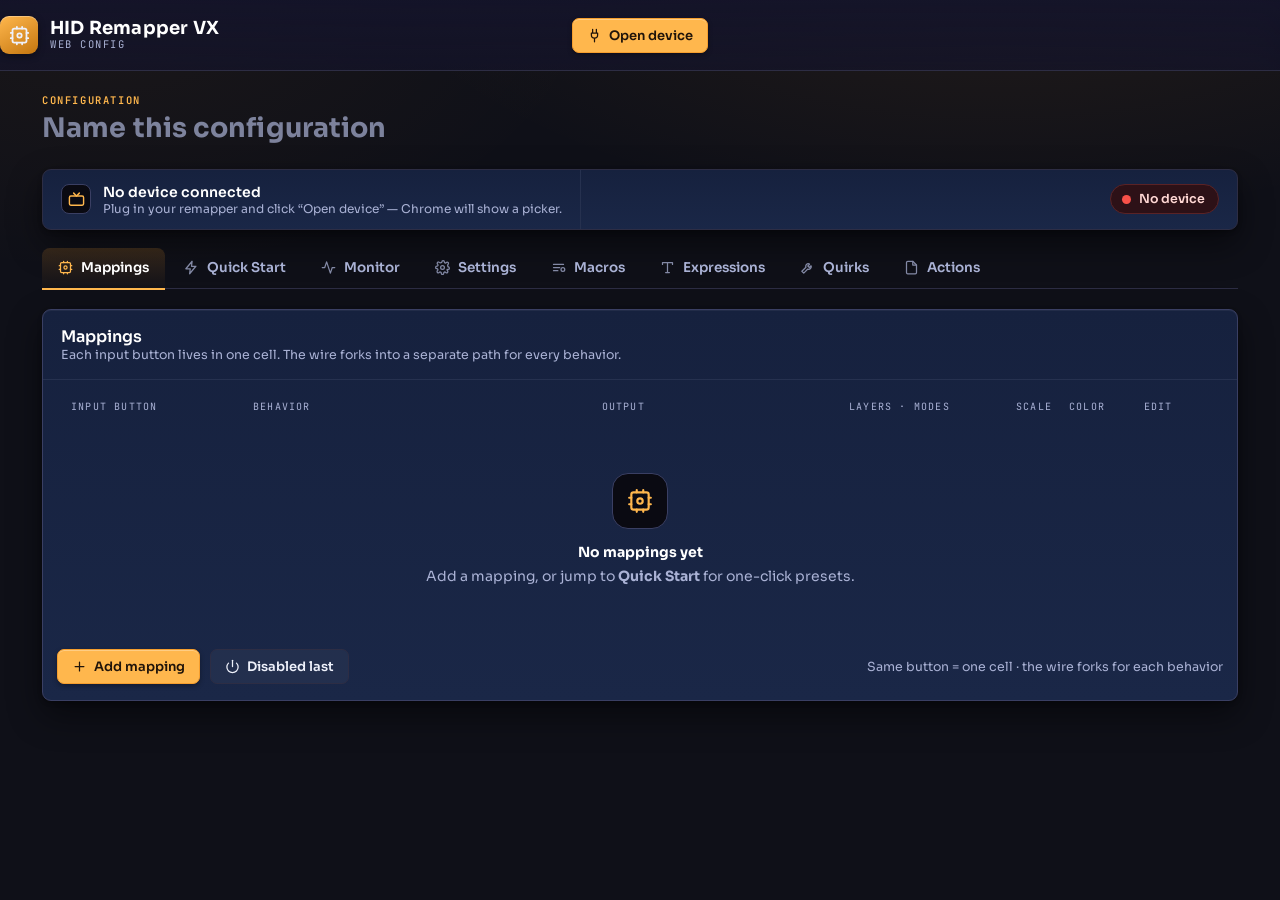
<file: config-tool-web-v2/index.html>
<!DOCTYPE html>
<html lang="en">
<head>
  <meta charset="UTF-8">
  <meta name="viewport" content="width=device-width, initial-scale=1.0">
  <title>HID Remapper VX — Web Config</title>
  <!-- Every local css/js asset is stamped ?v=<date>. GitHub Pages serves them with a ~10 minute
       cache, so without this a deploy does not reach the browser until the cache expires — you
       keep looking at the previous build and think nothing shipped. BUMP THIS ON EVERY DEPLOY. -->
  <link rel="preconnect" href="https://fonts.googleapis.com">
  <link rel="preconnect" href="https://fonts.gstatic.com" crossorigin>
  <link href="https://fonts.googleapis.com/css2?family=Sora:wght@400;500;600;700&family=JetBrains+Mono:wght@400;500;600&display=swap" rel="stylesheet">
  <!-- Bootstrap was inherited from the design mock and is NOT used: no Bootstrap JS API call and
       no Bootstrap class anywhere in the app. Worse, it was actively harmful — its own
       `.toast:not(.show){display:none}` (specificity 0-2-0) beat our `.toast{display:flex}` (0-1-0),
       so EVERY toast in the tool was invisible. Toasts are the only feedback channel, so failed
       saves and errors passed silently. Removed. -->
  <link rel="stylesheet" href="css/app.css?v=2026-11-24a">
  <link rel="stylesheet" href="css/mappings.css?v=2026-11-24a">
  <link rel="stylesheet" href="css/expressions.css?v=2026-11-24a">
  <link rel="stylesheet" href="css/settings.css?v=2026-11-24a">
</head>
<body>
  <div id="app"></div>

  <script src="js/debug.js?v=2026-11-24a"></script>
  <script src="js/ir-codes.js?v=2026-11-24a"></script>
  <script src="js/usages.js?v=2026-11-24a"></script>
  <script src="js/usages-v1.js?v=2026-11-24a"></script>
  <script src="js/state.js?v=2026-11-24a"></script>
  <script src="js/crc.js?v=2026-11-24a"></script>
  <script src="js/device.js?v=2026-11-24a"></script>
  <script src="js/translate.js?v=2026-11-24a"></script>
  <script src="js/icons.js?v=2026-11-24a"></script>
  <script src="js/core.js?v=2026-11-24a"></script>
  <script src="js/anim.js?v=2026-11-24a"></script>
  <script src="js/picker.js?v=2026-11-24a"></script>
  <script src="js/mappings.js?v=2026-11-24a"></script>
  <script src="js/examples.js?v=2026-11-24a"></script>
  <script src="js/quickstart.js?v=2026-11-24a"></script>
  <script src="js/tabs.js?v=2026-11-24a"></script>
  <script src="js/expr-engine.js?v=2026-11-24a"></script>
  <script src="js/expressions.js?v=2026-11-24a"></script>
  <script src="js/settings-json.js?v=2026-11-24a"></script>
  <script src="js/app.js?v=2026-11-24a"></script>
</body>
</html>
</file>
<file: config-tool-web-v2/css/app.css>
/* ============================================================
   HID Remapper VX — Visual System
   Deep navy + purple. Premium hardware-tool feel.
   Display: Space Grotesk · UI: IBM Plex Sans · Code: JetBrains Mono
   RULE: text is always white / near-white. Never grey body text.
   RULE: every button has a visible border + background.
   ============================================================ */

:root {
  /* surfaces */
  --bg: #0f1018;
  --bg-deep: #0a0a12;
  --panel: #16213e;
  --panel-2: #1a2747;
  --hover: #1e2a4a;
  --raised: #20305a;
  --border: #2d2d44;
  --border-soft: #26314f;
  --border-bright: #3a3f63;

  /* text — all readable */
  --text: #eef1fb;
  --text-strong: #ffffff;
  --label: #aab2d5; /* labels only — still bright */

  /* accent */
  --purple: #f59e2e;
  --purple-2: #c4760f;
  --purple-hi: #ffb74d;
  --purple-glow: rgba(245, 158, 46, 0.42);

  /* status */
  --ok: #4ade80;
  --ok-dim: rgba(74, 222, 128, 0.16);
  --warn: #ffb74d;
  --err: #f85149;
  --err-bg: #2d1117;

  --radius: 9px;
  --radius-sm: 7px;
  --radius-xs: 5px;
  --shadow: 0 2px 4px rgba(0, 0, 0, 0.28), 0 14px 34px rgba(0, 0, 0, 0.48);
  --shadow-card: 0 1px 2px rgba(0, 0, 0, 0.3), 0 6px 18px rgba(0, 0, 0, 0.4);
  --shadow-card-hover: 0 6px 12px rgba(0, 0, 0, 0.32), 0 18px 40px rgba(0, 0, 0, 0.5);
  --shadow-lg: 0 24px 60px rgba(0, 0, 0, 0.6);

  --font-ui: "Sora", system-ui, sans-serif;
  --font-display: "Sora", system-ui, sans-serif;
  --font-mono: "JetBrains Mono", ui-monospace, monospace;
}

* { box-sizing: border-box; }

html, body {
  margin: 0;
  background: var(--bg-deep);
  color: var(--text);
  font-family: var(--font-ui);
  font-size: 14px;
  -webkit-font-smoothing: antialiased;
}

body {
  min-height: 100vh;
  background:
    radial-gradient(1100px 520px at 78% -10%, rgba(245, 158, 46, 0.10), transparent 60%),
    radial-gradient(900px 500px at 8% 0%, rgba(245, 158, 46, 0.05), transparent 55%),
    var(--bg);
  background-attachment: fixed;
}

::selection { background: var(--purple-glow); color: #fff; }

/* scrollbars */
*::-webkit-scrollbar { width: 11px; height: 11px; }
*::-webkit-scrollbar-track { background: transparent; }
*::-webkit-scrollbar-thumb { background: #2a3358; border-radius: 20px; border: 3px solid transparent; background-clip: content-box; }
*::-webkit-scrollbar-thumb:hover { background: #3a4673; background-clip: content-box; }

.app-shell { max-width: 1240px; margin: 0 auto; padding: 0 22px 80px; }

/* ============================================================
   TOP BAR
   ============================================================ */
.topbar {
  position: sticky;
  top: 0;
  z-index: 30;
  /* 3 columns so the device buttons sit CENTRED on the page, not merely pushed into the
     leftover space to the right of the brand (a flex spacer would shift them off-centre by
     half the brand's width). The empty third column balances the brand. */
  display: grid;
  grid-template-columns: 1fr auto 1fr;
  align-items: center;
  gap: 18px;
  padding: 16px 22px;
  margin: 0 -22px 0;
  background: linear-gradient(180deg, rgba(20, 20, 42, 0.92), rgba(20, 20, 42, 0.72));
  backdrop-filter: blur(14px);
  border-bottom: 1px solid var(--border);
}
.brand { display: flex; align-items: center; gap: 12px; }
.brand-glyph {
  width: 38px; height: 38px; border-radius: 9px;
  display: grid; place-items: center;
  background: linear-gradient(150deg, var(--purple-hi), var(--purple-2));
  box-shadow: 0 2px 7px rgba(0, 0, 0, 0.4), inset 0 1px 0 rgba(255, 255, 255, 0.3);
  position: relative;
}
.brand-glyph svg { width: 21px; height: 21px; }
.brand-name {
  font-family: var(--font-display);
  font-weight: 700;
  font-size: 18px;
  letter-spacing: 0.2px;
  color: var(--text-strong);
  line-height: 1;
  white-space: nowrap;
}
.brand-tag {
  font-family: var(--font-mono);
  font-size: 10.5px;
  color: var(--label);
  letter-spacing: 1.5px;
  text-transform: uppercase;
}

.topbar-spacer { flex: 1; }

/* connection control cluster */
.conn-actions { display: flex; align-items: center; gap: 9px; justify-self: center; }

/* back to top — only once you have scrolled */
.back-to-top {
  position: fixed; right: 22px; bottom: 22px; z-index: 60;
  width: 42px; height: 42px; border-radius: 50%;
  display: grid; place-items: center;
  background: linear-gradient(160deg, var(--purple-hi), var(--purple-2));
  border: 1px solid #8a6cff; color: #fff; cursor: pointer;
  box-shadow: 0 6px 20px var(--purple-glow);
  opacity: 0; pointer-events: none; transform: translateY(8px);
  transition: opacity .18s, transform .18s;
}
.back-to-top.show { opacity: 1; pointer-events: auto; transform: none; }
.back-to-top:hover { filter: brightness(1.12); }
.back-to-top svg { width: 18px; height: 18px; }

/* click-to-sort column headers */
.wire-head .sortable { cursor: pointer; user-select: none; }
.wire-head .sortable:hover { color: #fff; text-decoration: underline; }

/* ============================================================
   BUTTONS — always border + background
   ============================================================ */
.btn-hx {
  font-family: var(--font-ui);
  font-weight: 600;
  font-size: 13px;
  color: var(--text);
  background: var(--panel-2);
  border: 1px solid var(--border-bright);
  border-radius: var(--radius-sm);
  padding: 8px 14px;
  display: inline-flex;
  align-items: center;
  gap: 7px;
  cursor: pointer;
  transition: background 0.15s, border-color 0.15s, transform 0.08s, box-shadow 0.15s;
  white-space: nowrap;
}
.btn-hx:hover { background: var(--hover); border-color: #46507e; }
.btn-hx:active { transform: translateY(1px); }
.btn-hx svg { width: 15px; height: 15px; flex: none; }

.btn-primary {
  background: var(--purple-hi);
  border-color: var(--purple);
  color: #20140a;
  box-shadow: inset 0 1px 0 rgba(255, 255, 255, 0.3), 0 2px 5px rgba(0, 0, 0, 0.32);
}
.btn-primary:hover { background: #ffc266; border-color: var(--purple); }
.btn-primary svg { color: #20140a; }

.btn-ghost { background: rgba(255, 255, 255, 0.04); border-color: var(--border); }
.btn-ghost:hover { background: rgba(255, 255, 255, 0.08); }

.btn-danger { color: #ffd7d4; background: var(--err-bg); border-color: #5a2326; }
.btn-danger:hover { background: #3a1519; border-color: #7a2e32; }

.btn-sm { padding: 6px 10px; font-size: 12px; }

/* ============================================================
   DEVICE INFO BAR
   ============================================================ */
.device-bar {
  display: flex;
  align-items: center;
  gap: 0;
  margin: 18px 0;
  background: linear-gradient(180deg, var(--panel), var(--panel-2));
  border: 1px solid var(--border);
  border-radius: var(--radius);
  box-shadow: var(--shadow);
  overflow: hidden;
}
.device-bar .seg {
  padding: 13px 18px;
  border-right: 1px solid var(--border-soft);
  display: flex;
  flex-direction: column;
  gap: 3px;
}
.device-bar .seg:last-child { border-right: none; }
.seg-label { font-size: 10px; letter-spacing: 1.3px; text-transform: uppercase; color: var(--label); font-family: var(--font-mono); }
.seg-value { font-size: 14px; color: var(--text-strong); font-weight: 600; }
.seg-value.mono { font-family: var(--font-mono); font-weight: 500; }

.conn-pill {
  display: inline-flex; align-items: center; gap: 8px;
  padding: 6px 13px 6px 11px;
  border-radius: 999px;
  font-weight: 600; font-size: 12.5px;
  border: 1px solid;
}
.conn-dot { width: 9px; height: 9px; border-radius: 50%; flex: none; }
.conn-pill.on { color: #c9ffe0; background: var(--ok-dim); border-color: rgba(74, 222, 128, 0.4); }
.conn-pill.on .conn-dot { background: var(--ok); box-shadow: 0 0 0 0 rgba(74, 222, 128, 0.6); animation: pulse 2.2s infinite; }
.conn-pill.off { color: #ffd7d4; background: var(--err-bg); border-color: #5a2326; }
.conn-pill.off .conn-dot { background: var(--err); }
.conn-pill.connecting { color: #ffe6bf; background: rgba(255, 183, 77, 0.14); border-color: rgba(255, 183, 77, 0.4); }
.conn-pill.connecting .conn-dot { background: var(--warn); animation: pulse 1s infinite; }
@keyframes pulse { 0% { box-shadow: 0 0 0 0 rgba(74, 222, 128, 0.55); } 70% { box-shadow: 0 0 0 7px rgba(74, 222, 128, 0); } 100% { box-shadow: 0 0 0 0 rgba(74, 222, 128, 0); } }

.device-glyph { width: 30px; height: 30px; border-radius: 8px; background: var(--bg-deep); border: 1px solid var(--border-bright); display: grid; place-items: center; }
.device-glyph svg { width: 17px; height: 17px; color: var(--purple-hi); }

/* ============================================================
   CONFIG HEADER — editable configuration title
   ============================================================ */
.config-header { display: flex; align-items: flex-end; gap: 16px; margin: 22px 0 4px; }
.ch-main { display: flex; flex-direction: column; gap: 5px; min-width: 0; flex: 1; }
.ch-kicker {
  font-family: var(--font-mono); font-size: 10.5px; letter-spacing: 1.6px;
  text-transform: uppercase; color: var(--purple-hi); font-weight: 600;
}
.config-title-input {
  font-family: var(--font-display); font-weight: 700; font-size: 27px; letter-spacing: 0.1px;
  color: var(--text-strong); line-height: 1.1;
  background: transparent; border: none;
  border-bottom: 2px solid transparent;
  padding: 2px 8px 5px 0; margin: 0; width: 100%;
  transition: border-color 0.15s, background 0.15s;
}
.config-title-input::placeholder { color: var(--label); opacity: 0.7; }
.config-title-input:hover { border-bottom-color: var(--border-bright); }
.config-title-input:focus { outline: none; border-bottom-color: var(--purple-hi); }

/* editable device name in the device bar */
.device-name-input {
  font-family: var(--font-ui); font-weight: 600; font-size: 14px; color: var(--text-strong);
  background: transparent; border: 1px solid transparent; border-radius: 6px;
  padding: 3px 7px; margin: -3px -7px; width: 188px; max-width: 188px;
  transition: background 0.15s, border-color 0.15s, box-shadow 0.15s;
}
.device-name-input::placeholder { color: var(--label); opacity: 0.7; }
.device-name-input:hover { background: var(--bg-deep); border-color: var(--border-bright); }
.device-name-input:focus { outline: none; background: var(--bg-deep); border-color: var(--purple-hi); box-shadow: 0 0 0 3px var(--purple-glow); }

/* ============================================================
   TABS
   ============================================================ */
.tabs {
  display: flex;
  gap: 3px;
  flex-wrap: wrap;
  align-items: flex-end;
  margin: 0 0 20px;
  border-bottom: 1.5px solid var(--border);
}
.tab {
  font-family: var(--font-ui);
  font-weight: 600;
  font-size: 13.5px;
  color: var(--label);
  background: transparent;
  border: none;
  border-bottom: 2.5px solid transparent;
  border-radius: 8px 8px 0 0;
  padding: 11px 16px 12px;
  margin-bottom: -1.5px;
  cursor: pointer;
  display: inline-flex; align-items: center; gap: 8px;
  transition: background 0.15s, color 0.15s, border-color 0.15s;
}
.tab:hover { background: var(--hover); color: var(--text-strong); }
.tab.active {
  color: #fff;
  background: linear-gradient(180deg, rgba(245, 158, 46, 0.16), rgba(245, 158, 46, 0.02));
  border-bottom-color: var(--purple-hi);
}
.tab svg { width: 15px; height: 15px; opacity: 0.75; }
.tab.active svg { opacity: 1; color: var(--purple-hi); }
.tab .tab-count {
  font-family: var(--font-mono);
  font-size: 11px;
  background: rgba(255, 255, 255, 0.12);
  border-radius: 6px;
  padding: 1px 6px;
  color: var(--text);
}
.tab.active .tab-count { background: var(--purple-hi); color: #20140a; }

.tab-advanced { position: relative; }
.adv-menu {
  position: absolute; top: calc(100% + 6px); left: 0;
  background: var(--panel); border: 1px solid var(--border-bright);
  border-radius: var(--radius-sm); box-shadow: var(--shadow-lg);
  padding: 6px; min-width: 180px; z-index: 40; display: none;
}
.adv-menu.open { display: block; }
.adv-item { display: flex; align-items: center; gap: 9px; padding: 9px 11px; border-radius: var(--radius-xs); cursor: pointer; font-weight: 600; color: var(--text); }
.adv-item:hover { background: var(--hover); }
.adv-item svg { width: 15px; height: 15px; color: var(--purple-hi); }
.adv-item.locked-note { font-size: 11px; color: var(--label); font-weight: 500; cursor: default; pointer-events: none; padding-top: 4px; }

/* ============================================================
   PANEL / SECTION
   ============================================================ */
.panel {
  background: linear-gradient(180deg, var(--panel), var(--panel-2));
  border: 1px solid var(--border-bright);
  border-radius: var(--radius);
  box-shadow: var(--shadow), inset 0 1px 0 rgba(255, 255, 255, 0.05);
}
.panel-head {
  display: flex; align-items: center; gap: 14px;
  padding: 16px 18px;
  border-bottom: 1px solid var(--border-soft);
}
.panel-title { font-family: var(--font-display); font-weight: 600; font-size: 16px; color: var(--text-strong); }
.panel-sub { font-size: 12.5px; color: var(--label); }
.panel-body { padding: 14px 14px 16px; }

.toolbar-row { display: flex; align-items: center; gap: 10px; flex-wrap: wrap; margin-top: 14px; }

/* segmented control */
.seg-ctrl { display: inline-flex; background: var(--bg-deep); border: 1px solid var(--border-bright); border-radius: 999px; padding: 3px; gap: 3px; }
.seg-ctrl button { font-family: var(--font-ui); font-weight: 600; font-size: 12px; color: var(--text); background: transparent; border: none; border-radius: 999px; padding: 6px 13px; cursor: pointer; }
.seg-ctrl button.on { background: linear-gradient(160deg, var(--purple-hi), var(--purple-2)); color: #fff; box-shadow: 0 3px 10px var(--purple-glow); }

.hint { font-size: 12.5px; color: var(--label); }
.section-tag { font-family: var(--font-mono); font-size: 11px; letter-spacing: 1.5px; text-transform: uppercase; color: var(--purple-hi); font-weight: 600; }

/* ============================================================
   MONITOR TABLE — zebra striping
   ============================================================ */
#monBody tr:nth-child(odd) { background: rgba(124, 92, 255, 0.08); }
#monBody tr:nth-child(even) { background: rgba(74, 222, 128, 0.06); }
#monBody tr:hover { background: var(--hover); }

/* ============================================================
   RESPONSIVE — shell, topbar, tabs, config header on phones
   ============================================================ */
@media (max-width: 920px) {
  .app-shell { padding: 0 12px 64px; }
  .topbar {
    /* on narrow screens stack: brand on top, the buttons full-width beneath it */
    padding: 12px 14px; margin: 0 -12px; gap: 11px;
    grid-template-columns: 1fr;
  }
  .topbar-spacer { display: none; }
  .conn-actions { width: 100%; flex-wrap: wrap; justify-self: stretch; }
  .conn-actions .btn-hx { flex: 1 1 auto; justify-content: center; }
  .config-header { margin: 18px 0 4px; }
  .config-title-input { font-size: 22px; }
  .tabs {
    flex-wrap: nowrap; overflow-x: auto; -webkit-overflow-scrolling: touch;
    scrollbar-width: none;
  }
  .tabs::-webkit-scrollbar { height: 0; }
  .tab { flex: 0 0 auto; white-space: nowrap; padding: 11px 13px 12px; }
  .settings-grid { grid-template-columns: 1fr; }
  .modal-scrim { padding: 20px 10px; }
  .picker { max-height: calc(100vh - 40px); }
}
@media (max-width: 560px) {
  .brand-tag { display: none; }
  .preset-grid, .example-grid { grid-template-columns: 1fr; }
  .conn-actions .btn-hx span { font-size: 12px; }
}
</file>
<file: config-tool-web-v2/css/mappings.css>
/* ============================================================
   HID Remapper VX — Mapping rows, Picker, Quick Actions
   ============================================================ */

/* column header */
.map-head {
  display: grid;
  grid-template-columns: 92px minmax(0, 1.5fr) 24px minmax(0, 1fr) 160px 54px 32px;
  gap: 12px;
  align-items: center;
  padding: 6px 14px 10px;
  font-family: var(--font-mono);
  font-size: 10px;
  letter-spacing: 1.2px;
  text-transform: uppercase;
  color: var(--label);
}
.map-head .mh-arrow { text-align: center; }

/* a mapping row */
.map-row {
  display: grid;
  grid-template-columns: 92px minmax(0, 1.5fr) 24px minmax(0, 1fr) 160px 54px 32px;
  gap: 12px;
  align-items: center;
  padding: 10px 14px;
  border-radius: var(--radius-sm);
  border: 1px solid transparent;
  border-left: 3px solid transparent;
  position: relative;
  transition: background 0.12s, border-color 0.12s, box-shadow 0.12s;
}
.map-row + .map-row { margin-top: 4px; }
/* default striping: alternating purple / green (subtle, text stays readable) */
.map-row.zebra-a { background: rgba(124, 92, 255, 0.10); border-left-color: rgba(124, 92, 255, 0.6); }
.map-row.zebra-b { background: rgba(74, 222, 128, 0.085); border-left-color: rgba(74, 222, 128, 0.5); }
.map-row:hover { background: var(--hover); border-color: var(--border-soft); }
.map-row.dragging { opacity: 0.5; }
.map-row.drag-over { box-shadow: 0 -2px 0 0 var(--purple-hi); }

/* row controls (reorder/clone/delete) */
.row-ctrls { display: flex; align-items: center; gap: 3px; }
.row-ctrls:not(.compact) { flex-wrap: wrap; max-width: 72px; }
.row-ctrls.compact { flex-wrap: nowrap; }
.icon-btn {
  width: 22px; height: 22px;
  display: grid; place-items: center;
  background: var(--panel-2);
  border: 1px solid var(--border-bright);
  border-radius: 6px;
  color: var(--text);
  cursor: pointer;
  padding: 0;
  transition: background 0.12s, border-color 0.12s, color 0.12s;
}
.icon-btn svg { width: 13px; height: 13px; }
.icon-btn:hover { background: var(--hover); border-color: #46507e; }
.icon-btn.drag { cursor: grab; }
.icon-btn.del:hover { background: var(--err-bg); border-color: #7a2e32; color: #ffd7d4; }
.icon-btn:disabled { opacity: 0.35; cursor: not-allowed; }

/* enable/disable power toggle */
.icon-btn.power { color: var(--ok); border-color: rgba(74, 222, 128, 0.4); }
.icon-btn.power:hover { background: var(--ok-dim); border-color: rgba(74, 222, 128, 0.6); }
.icon-btn.power.off { color: #ff9d96; background: var(--err-bg); border-color: #5a2326; }
.icon-btn.power.off:hover { background: #3a1519; border-color: #7a2e32; }

/* disabled mapping — stays visible, dimmed, with a DISABLED stamp */
.map-row.disabled, .wg-branch.disabled { background: rgba(255, 255, 255, 0.018) !important; border-left-color: var(--border) !important; }
/* dim via opacity ONLY — text stays pure white, never grey */
.map-row.disabled > *:not(.row-ctrls):not(.disabled-badge),
.wg-branch.disabled > *:not(.row-ctrls):not(.disabled-badge) {
  opacity: 0.45;
}
.disabled-badge {
  position: absolute; left: 50%; top: 50%; transform: translate(-50%, -50%) rotate(-4deg);
  z-index: 4; pointer-events: none;
  font-family: var(--font-mono); font-size: 10.5px; font-weight: 700;
  letter-spacing: 2.5px; text-transform: uppercase; color: #ff9d96;
  background: rgba(45, 17, 23, 0.88); border: 1.5px solid rgba(248, 81, 73, 0.5);
  border-radius: 7px; padding: 4px 13px; box-shadow: 0 6px 16px rgba(0, 0, 0, 0.45);
}

/* usage selector button */
.usage-btn {
  width: 100%;
  text-align: left;
  font-family: var(--font-ui);
  font-weight: 600;
  font-size: 13px;
  color: var(--text-strong);
  background: var(--bg-deep);
  border: 1px solid var(--border-bright);
  border-left: 3px solid var(--cat, #6a3cff);
  border-radius: var(--radius-xs);
  padding: 8px 10px;
  cursor: pointer;
  display: flex; align-items: center; gap: 8px;
  min-width: 0;
  transition: background 0.12s, border-color 0.12s;
}
.usage-btn:hover { background: var(--hover); border-color: #46507e; }
.usage-btn .u-name { overflow: hidden; text-overflow: ellipsis; white-space: nowrap; }
.usage-btn .u-cat-dot { width: 7px; height: 7px; border-radius: 50%; background: var(--cat, #6a3cff); flex: none; }
.usage-btn.empty { color: var(--label); font-style: italic; }
.usage-btn .chev { margin-left: auto; opacity: 0.7; flex: none; }

/* ---- input cell ---- */
.input-cell { display: flex; align-items: center; gap: 6px; flex-wrap: wrap; min-width: 0; }


/* the "+" add button (also used by the macro editor to add a key to a step) */
/* also used by the macro editor to add a key to a step */
.combo-add {
  width: 26px; height: 26px; flex: none;
  display: grid; place-items: center;
  background: linear-gradient(160deg, var(--purple-hi), var(--purple-2));
  border: 1px solid #8a6cff;
  border-radius: 8px;
  color: #fff; cursor: pointer; padding: 0;
  box-shadow: 0 3px 10px var(--purple-glow), inset 0 1px 0 rgba(255, 255, 255, 0.3);
  transition: transform 0.12s, box-shadow 0.12s;
}
.combo-add svg { width: 14px; height: 14px; }
.combo-add:hover { transform: scale(1.08); box-shadow: 0 5px 16px var(--purple-glow), inset 0 1px 0 rgba(255, 255, 255, 0.4); }

/* the Consume chip lives outside a .chk-row.seg, so it must opt out of .chk's
   fixed 23px square or the label overflows its box */
/* ============================================================
   MACROS — 32 slots, each an editable sequence of steps
   ============================================================ */
.macro-slot {
  border: 1px solid var(--border-bright); border-radius: var(--radius-sm);
  margin-bottom: 8px; overflow: hidden; background: var(--bg-deep);
}
.macro-slot.open { border-color: var(--purple-hi); box-shadow: 0 0 0 3px var(--purple-glow); }
.macro-head {
  width: 100%; display: flex; align-items: center; gap: 12px;
  padding: 12px 14px; background: transparent; border: none; cursor: pointer; text-align: left;
}
.macro-head:hover { background: var(--hover); }
.macro-n { font-family: var(--font-mono); font-weight: 700; color: var(--purple-hi); min-width: 74px; }
.macro-preview { color: #fff; font-weight: 500; flex: 1 1 auto; min-width: 0;
  overflow: hidden; text-overflow: ellipsis; white-space: nowrap; }
.macro-preview.empty { color: var(--label); font-style: italic; }
.macro-usage { font-family: var(--font-mono); font-size: 10.5px; color: #fff; opacity: 0.55; flex: none; }
.macro-chev { display: grid; place-items: center; transition: transform 0.15s; color: #fff; flex: none; }
.macro-chev svg { width: 15px; height: 15px; }

.macro-body { border-top: 1px solid var(--border-soft); padding: 8px 0 12px; }
.macro-empty { padding: 14px; color: var(--label); }
.macro-step { display: flex; align-items: center; gap: 10px; padding: 7px 14px; }
.macro-step + .macro-step { border-top: 1px dashed var(--border-soft); }
.macro-step-n {
  font-family: var(--font-mono); font-size: 11px; font-weight: 700;
  color: #fff; background: var(--bg-deep); border: 1px solid var(--border-bright);
  border-radius: 6px; width: 24px; height: 24px; display: grid; place-items: center; flex: none;
}
.macro-keys { display: flex; align-items: center; gap: 6px; flex-wrap: wrap; flex: 1 1 auto; min-width: 0; }
.macro-key { position: relative; display: flex; align-items: center; min-width: 0; }
.macro-key .usage-btn { padding-right: 26px; max-width: 240px; }
.macro-plus {
  font-family: var(--font-mono); font-size: 10px; font-weight: 700;
  color: var(--purple-hi); flex: none;
}
.macro-step-ctrls { display: flex; gap: 4px; flex: none; }
.macro-actions {
  display: flex; gap: 8px; padding: 10px 14px 2px; flex-wrap: wrap;
  border-top: 1px dashed var(--border-soft); margin-top: 6px;
}

/* ---- EXAMPLES (the 72 ready-made configs from the original tool) ---- */
.example-list { display: flex; flex-direction: column; gap: 7px; }
.example-row {
  display: flex; align-items: center; gap: 10px;
  border: 1px solid var(--border-bright); border-radius: var(--radius-sm);
  background: var(--bg-deep); padding: 10px 12px;
}
.example-row:hover { background: var(--hover); border-color: var(--purple-hi); }
.ex-main { flex: 1 1 auto; min-width: 0; }
.ex-title { color: #fff; font-weight: 500; }
.ex-meta { font-family: var(--font-mono); font-size: 10px; color: #fff; opacity: 0.55; margin-top: 2px; }

/* ---- QUIRKS ---- */
.quirk-row {
  border: 1px solid var(--border-bright); border-radius: var(--radius-sm);
  background: var(--bg-deep); padding: 12px 14px; margin-bottom: 8px;
}
.quirk-grid { display: flex; align-items: flex-end; gap: 10px; flex-wrap: wrap; }
.quirk-field { display: flex; flex-direction: column; gap: 4px; }
.quirk-label {
  font-family: var(--font-mono); font-size: 9px; font-weight: 700;
  letter-spacing: 0.4px; text-transform: uppercase; color: #fff; opacity: 0.7;
}
.quirk-field .input-hx { width: 108px; font-family: var(--font-mono); font-size: 12px; }
.quirk-flags { display: flex; gap: 6px; align-items: center; }
.quirk-flags .chk.word { width: auto; height: auto; padding: 5px 9px; font-size: 10px; text-transform: uppercase; }
.quirk-grid .icon-btn.del { margin-left: auto; }

/* an invalid hex entry in the picker's custom field */
.input-hx.bad { border-color: #d9534f; box-shadow: 0 0 0 2px rgba(217, 83, 79, 0.25); }

/* a row that is not finished yet — it is NOT written to the device */
.wg-branch.unfinished { border-left: 3px solid #f59e2e; }
.unfinished-badge {
  grid-column: 1 / -1;
  justify-self: start;
  margin-top: 4px;
  font-family: var(--font-mono); font-size: 9.5px; font-weight: 700;
  letter-spacing: 0.4px; text-transform: uppercase;
  color: #fff;
  background: rgba(245, 158, 46, 0.18);
  border: 1px solid rgba(245, 158, 46, 0.55);
  border-radius: 6px; padding: 4px 8px;
}

/* which firmware release the download links point at */
.fw-release {
  display: inline-block;
  font-family: var(--font-mono); font-size: 12px; font-weight: 700;
  color: #fff; background: linear-gradient(160deg, var(--purple-hi), var(--purple-2));
  border-radius: 6px; padding: 3px 8px;
  box-shadow: 0 2px 8px var(--purple-glow);
}
.fw-release-note {
  font-family: var(--font-mono); font-size: 10px; font-weight: 700;
  letter-spacing: 0.5px; text-transform: uppercase;
  color: #fff; background: rgba(34, 197, 94, 0.18);
  border: 1px solid rgba(34, 197, 94, 0.5);
  border-radius: 6px; padding: 3px 7px; margin-left: 6px;
}


/* Consume with a 0 window: the firmware has no deadline to defer the first key to, so it leaks
   Warn, don't silently allow. */


/* ---- row clarity ---- */
/* single key: subtle "Solo" tag — fires on its own */
.solo-tag {
  display: inline-flex; align-items: center; gap: 4px; flex: none;
  font-family: var(--font-mono); font-size: 9px; font-weight: 700;
  letter-spacing: 0.6px; text-transform: uppercase;
  color: var(--label);
  background: rgba(255, 255, 255, 0.045);
  border: 1px solid var(--border);
  border-radius: 6px; padding: 4px 7px;
}
.solo-tag svg { width: 11px; height: 11px; }

/* arrow between source & target */
.map-arrow { display: grid; place-items: center; color: var(--purple-hi); }
.map-arrow svg { width: 18px; height: 18px; }

/* ---- layers + S/T/H flags — 2-LINE layout (LOCKED, do not flatten) ---- */
.flags-cell { display: flex; flex-direction: column; gap: 5px; }
.flag-line { display: flex; gap: 8px; align-items: center; }
.flag-key {
  font-family: var(--font-mono); font-size: 9px; font-weight: 700;
  letter-spacing: 0.4px; text-transform: uppercase;
  color: var(--label); width: 36px; flex: none; text-align: right;
}
.chk-row { display: inline-flex; gap: 4px; flex-wrap: wrap; }
/* 8 layer chips wrap to two rows of 4 inside the narrow flags column */
.flag-line .chk-row:not(.seg) { max-width: 108px; }
.chk-row.seg {
  gap: 0; background: var(--bg-deep); flex-wrap: nowrap;
  border: 1px solid var(--border-bright); border-radius: 7px; overflow: hidden;
}
.chk-row.seg .chk { border: none; border-right: 1px solid var(--border-bright); border-radius: 0; width: 28px; }
.chk-row.seg .chk:last-child { border-right: none; }
.chk {
  display: inline-flex; align-items: center; justify-content: center;
  font-family: var(--font-mono); font-size: 11px; font-weight: 700;
  color: var(--text);
  background: var(--bg-deep);
  border: 1px solid var(--border-bright);
  border-radius: 6px;
  width: 23px; height: 23px;
  cursor: pointer; user-select: none;
  transition: background 0.12s, border-color 0.12s, color 0.12s;
}
.chk:hover { border-color: #46507e; }
/* a layer the firmware forces for this mapping — not clickable, and it says why */
.chk.layer.locked { cursor: not-allowed; opacity: 0.85; border-style: dashed; }
.chk.layer.locked.on { box-shadow: none; }
.chk.on { background: linear-gradient(160deg, var(--purple-hi), var(--purple-2)); border-color: #8a6cff; color: #fff; }
.chk.layer.on { box-shadow: 0 2px 8px var(--purple-glow); }

/* scale input */
.scale-input {
  width: 100%;
  font-family: var(--font-mono); font-size: 11px; font-weight: 500; letter-spacing: -0.3px;
  color: var(--text-strong); text-align: center;
  background: var(--bg-deep);
  border: 1px solid var(--border-bright);
  border-radius: var(--radius-xs);
  padding: 7px 2px;
  -moz-appearance: textfield;
}
.scale-input::-webkit-outer-spin-button,
.scale-input::-webkit-inner-spin-button { -webkit-appearance: none; margin: 0; }
.scale-input:focus { outline: none; border-color: var(--purple-hi); box-shadow: 0 0 0 3px var(--purple-glow); }

/* IR command editor — a full-width bar under the row (the 50px scale cell is too narrow) */
.ir-bar { grid-column: 1 / -1; margin-top: 6px; }
.ir-wrap { display: flex; gap: 8px; align-items: center; }
.ir-wrap::before {
  content: "IR"; flex: none;
  font-family: var(--font-mono); font-size: 9.5px; font-weight: 700; letter-spacing: 0.6px;
  color: #ff7043; border: 1px solid #ff7043; border-radius: var(--radius-xs); padding: 2px 5px;
}
.ir-cmd {
  flex: 1 1 auto; min-width: 0;
  font-family: var(--font-sans); font-size: 12px; color: var(--text-strong);
  background: var(--bg-deep); border: 1px solid var(--border-bright);
  border-radius: var(--radius-xs); padding: 6px 8px;
}
.ir-code {
  flex: 0 0 128px; width: 128px;
  font-family: var(--font-mono); font-size: 11.5px; color: var(--text-strong); text-align: center;
  background: var(--bg-deep); border: 1px solid var(--border-bright);
  border-radius: var(--radius-xs); padding: 6px 4px; text-transform: uppercase;
}
.ir-cmd:focus, .ir-code:focus { outline: none; border-color: var(--purple-hi); box-shadow: 0 0 0 3px var(--purple-glow); }

/* row color tint picker */
.tint-btn {
  width: 22px; height: 22px; border-radius: 50%;
  border: 2px solid var(--border-bright);
  cursor: pointer; padding: 0; display: grid; place-items: center;
  background: var(--bg-deep);
}
.tint-btn .tint-core { width: 12px; height: 12px; border-radius: 50%; }
.tint-pop {
  position: absolute; z-index: 50;
  background: var(--panel); border: 1px solid var(--border-bright);
  border-radius: var(--radius-sm); box-shadow: var(--shadow-lg);
  padding: 9px; display: none;
}
.tint-pop.open { display: block; }
.tint-grid { display: flex; gap: 7px; }
.tint-swatch { width: 24px; height: 24px; border-radius: 50%; border: 2px solid var(--border-bright); cursor: pointer; position: relative; }
.tint-swatch.sel { border-color: #fff; }
.tint-swatch .x-line { position: absolute; inset: 0; display: grid; place-items: center; color: var(--label); font-size: 13px; }

/* empty state */
.empty-state { text-align: center; padding: 50px 20px; color: var(--label); }
.empty-state .es-glyph { width: 56px; height: 56px; border-radius: 16px; margin: 0 auto 14px; display: grid; place-items: center; background: var(--bg-deep); border: 1px solid var(--border-bright); }
.empty-state .es-glyph svg { width: 26px; height: 26px; color: var(--purple-hi); }
.empty-state h4 { color: var(--text-strong); font-family: var(--font-display); margin: 0 0 6px; }

/* ============================================================
   USAGE PICKER MODAL
   ============================================================ */
/* The picker keeps ONE scrim element alive and toggles `.open` on it, so it needs a
   hidden default. It therefore gets its OWN class: `.modal-scrim` is also styled by
   expressions.css (which is loaded later and sets `display: grid` with no hidden state,
   because the expression and JSON modals create their scrim and .remove() it again).
   Sharing the class meant the later rule won and the picker could never be hidden —
   neither the Close button nor selecting a usage would dismiss it. */
.picker-scrim {
  position: fixed; inset: 0; z-index: 320;
  background: rgba(8, 8, 20, 0.72);
  backdrop-filter: blur(5px);
  display: none; align-items: flex-start; justify-content: center;
  padding: 48px 18px;
}
.picker-scrim.open { display: flex; }
.picker {
  width: min(880px, 100%);
  max-height: calc(100vh - 96px);
  display: flex; flex-direction: column;
  background: linear-gradient(180deg, var(--panel), #142038);
  border: 1px solid var(--border-bright);
  border-radius: 16px;
  box-shadow: var(--shadow-lg);
  overflow: hidden;
  animation: pop 0.16s ease-out;
}
@keyframes pop { from { transform: translateY(8px) scale(0.99); opacity: 0; } to { transform: none; opacity: 1; } }

.picker-head { padding: 18px 20px 14px; border-bottom: 1px solid var(--border-soft); }
.picker-titlebar { display: flex; align-items: center; gap: 12px; margin-bottom: 14px; }
.picker-title { font-family: var(--font-display); font-weight: 600; font-size: 18px; color: var(--text-strong); }
.picker-kicker { font-family: var(--font-mono); font-size: 10.5px; letter-spacing: 1.4px; text-transform: uppercase; color: var(--purple-hi); }
.picker-close { margin-left: auto; }

.picker-controls { display: flex; gap: 10px; flex-wrap: wrap; align-items: center; }
.field { display: flex; flex-direction: column; gap: 4px; }
.field label { font-size: 10px; letter-spacing: 1.2px; text-transform: uppercase; color: var(--label); font-family: var(--font-mono); }
.input-hx, .select-hx {
  font-family: var(--font-ui); font-size: 13px; color: var(--text-strong);
  background: var(--bg-deep); border: 1px solid var(--border-bright);
  border-radius: var(--radius-xs); padding: 8px 11px;
}
.input-hx:focus, .select-hx:focus { outline: none; border-color: var(--purple-hi); box-shadow: 0 0 0 3px var(--purple-glow); }
.search-wrap { position: relative; flex: 1; min-width: 220px; }
.search-wrap .input-hx { width: 100%; padding-left: 34px; }
.search-wrap svg { position: absolute; left: 11px; top: 50%; transform: translateY(-50%); width: 15px; height: 15px; color: var(--label); }

.picker-body { display: flex; min-height: 0; flex: 1; }
.picker-nav { width: 168px; flex: none; border-right: 1px solid var(--border-soft); padding: 12px 10px; overflow-y: auto; }
.picker-nav button {
  width: 100%; text-align: left; font-family: var(--font-ui); font-weight: 600; font-size: 12.5px;
  color: var(--text); background: transparent; border: 1px solid transparent; border-radius: var(--radius-xs);
  padding: 7px 10px; cursor: pointer; display: flex; align-items: center; gap: 8px;
}
.picker-nav button:hover { background: var(--hover); }
.picker-nav button.on { background: var(--raised); border-color: var(--border-bright); }
.picker-nav .nav-dot { width: 8px; height: 8px; border-radius: 50%; flex: none; }

.picker-list { flex: 1; overflow-y: auto; padding: 16px 18px; }
.cat-block { margin-bottom: 22px; }
.cat-block:last-child { margin-bottom: 4px; }
.cat-title { display: flex; align-items: center; gap: 9px; margin: 0 0 11px; }
.cat-title .ct-bar { width: 3px; height: 15px; border-radius: 2px; }
.cat-title .ct-text { font-family: var(--font-display); font-weight: 600; font-size: 13.5px; color: var(--text-strong); }
.cat-title .ct-count { font-family: var(--font-mono); font-size: 11px; color: var(--label); }

.usage-grid { display: flex; flex-wrap: wrap; gap: 7px; }
.usage-pill {
  font-family: var(--font-ui); font-weight: 600; font-size: 12.5px;
  color: var(--text); background: var(--panel-2);
  border: 1px solid var(--border-bright); border-radius: 999px;
  padding: 7px 13px; cursor: pointer;
  display: inline-flex; align-items: center; gap: 7px;
  transition: background 0.12s, border-color 0.12s, transform 0.08s;
}
.usage-pill:hover { background: var(--hover); border-color: #46507e; transform: translateY(-1px); }
.usage-pill.active { background: linear-gradient(160deg, var(--purple-hi), var(--purple-2)); border-color: #8a6cff; color: #fff; box-shadow: 0 4px 14px var(--purple-glow); }
.usage-pill .code { font-family: var(--font-mono); font-size: 10px; opacity: 0.7; }
.no-results { color: var(--label); padding: 30px 0; text-align: center; }

/* ---- RGB LED swatch grid (picker) ---- */
.led-grid { display: grid; grid-template-columns: repeat(auto-fill, minmax(88px, 1fr)); gap: 10px; }
.led-swatch {
  display: flex; flex-direction: column; align-items: center; gap: 8px;
  padding: 11px 8px 9px;
  background: var(--panel-2); border: 1px solid var(--border-bright);
  border-radius: var(--radius-sm); cursor: pointer;
  transition: background 0.12s, border-color 0.12s, transform 0.08s, box-shadow 0.12s;
}
.led-swatch:hover { background: var(--hover); border-color: #46507e; transform: translateY(-2px); }
.led-swatch.active { border-color: #fff; box-shadow: 0 0 0 3px var(--purple-glow); background: var(--hover); }
.led-chip {
  width: 42px; height: 42px; border-radius: 10px;
  box-shadow: inset 0 0 0 1px rgba(255, 255, 255, 0.18), 0 0 16px -2px var(--glow, transparent);
}
.led-chip.off {
  background: var(--bg-deep); border: 1.5px dashed var(--label); box-shadow: none;
  position: relative;
}
.led-chip.off::after {
  content: ""; position: absolute; left: 50%; top: 50%; width: 26px; height: 1.5px;
  background: var(--label); transform: translate(-50%, -50%) rotate(-45deg);
}
.led-swatch .led-name { font-size: 11.5px; font-weight: 600; color: var(--text-strong); }

/* ---- LED output shown in a mapping row ---- */
.usage-btn.led-out { align-items: center; }
.led-swatch-mini {
  width: 15px; height: 15px; border-radius: 4px; flex: none;
  box-shadow: inset 0 0 0 1px rgba(255, 255, 255, 0.22), 0 0 8px -1px var(--glow, transparent);
}
.led-swatch-mini.off {
  background: var(--bg-deep); border: 1.5px dashed var(--label); box-shadow: none;
  position: relative;
}
.led-swatch-mini.off::after {
  content: ""; position: absolute; left: 50%; top: 50%; width: 12px; height: 1.5px;
  background: var(--label); transform: translate(-50%, -50%) rotate(-45deg);
}

/* ============================================================
   QUICK ACTIONS
   ============================================================ */
.qa-section { margin-bottom: 24px; }
.qa-section-head { display: flex; align-items: baseline; gap: 12px; margin-bottom: 13px; }
.qa-section-head h3 { font-family: var(--font-display); font-weight: 600; font-size: 17px; color: var(--text-strong); margin: 0; }
.qa-section-head p { font-size: 12.5px; color: var(--label); margin: 0; }

.preset-grid { display: grid; grid-template-columns: repeat(auto-fill, minmax(230px, 1fr)); gap: 12px; }
.preset-card {
  display: flex; align-items: center; gap: 13px;
  background: linear-gradient(180deg, var(--panel), var(--panel-2));
  border: 1px solid var(--border-bright); border-radius: var(--radius);
  padding: 15px; cursor: pointer; text-align: left;
  box-shadow: var(--shadow-card);
  transition: border-color 0.15s, transform 0.1s, box-shadow 0.15s;
}
.preset-card:hover { border-color: var(--purple-hi); transform: translateY(-2px); box-shadow: var(--shadow-card-hover); }
.preset-icon { width: 42px; height: 42px; border-radius: 11px; flex: none; display: grid; place-items: center; background: var(--bg-deep); border: 1px solid var(--border-bright); }
.preset-icon svg { width: 21px; height: 21px; }
.preset-card .pc-title { font-weight: 700; color: var(--text-strong); font-size: 14px; line-height: 1.25; }
.preset-card .pc-sub { font-size: 12px; color: var(--label); margin-top: 3px; line-height: 1.35; }
.preset-card > div:last-child { display: flex; flex-direction: column; min-width: 0; }

.shortcut-grid { display: flex; flex-wrap: wrap; gap: 8px; }
.shortcut-btn {
  font-family: var(--font-ui); font-weight: 600; font-size: 12.5px; color: var(--text);
  background: var(--panel-2); border: 1px solid var(--border-bright); border-radius: var(--radius-sm);
  padding: 9px 14px; cursor: pointer; display: inline-flex; align-items: center; gap: 8px;
  transition: background 0.12s, border-color 0.12s, transform 0.08s;
}
.shortcut-btn:hover { background: var(--hover); border-color: var(--purple-hi); transform: translateY(-1px); }
.shortcut-btn svg { width: 14px; height: 14px; color: var(--purple-hi); }

.cat-pills { display: flex; gap: 8px; flex-wrap: wrap; margin-bottom: 14px; }
.cat-pill { font-family: var(--font-ui); font-weight: 600; font-size: 12.5px; color: var(--text); background: var(--panel); border: 1px solid var(--border); border-radius: 999px; padding: 6px 14px; cursor: pointer; }
.cat-pill.on { color: #fff; border-color: var(--c, var(--purple-hi)); background: color-mix(in srgb, var(--c, var(--purple-hi)) 22%, transparent); }

.example-grid { display: grid; grid-template-columns: repeat(auto-fill, minmax(250px, 1fr)); gap: 13px; }
.example-card {
  background: linear-gradient(180deg, var(--panel), var(--panel-2));
  border: 1px solid var(--border-bright);
  border-left: 4px solid var(--c, var(--purple-hi));
  border-radius: var(--radius); padding: 16px; position: relative;
  box-shadow: var(--shadow-card);
  transition: transform 0.12s, box-shadow 0.15s, border-color 0.15s;
}
.example-card:hover { transform: translateY(-3px); box-shadow: var(--shadow-card-hover); }
.example-card .ec-top { display: flex; align-items: center; gap: 11px; margin-bottom: 10px; }
.example-card .ec-icon { width: 38px; height: 38px; border-radius: 10px; display: grid; place-items: center; background: color-mix(in srgb, var(--c, var(--purple-hi)) 18%, var(--bg-deep)); border: 1px solid color-mix(in srgb, var(--c) 40%, transparent); }
.example-card .ec-icon svg { width: 19px; height: 19px; color: var(--c, var(--purple-hi)); }
.example-card .ec-title { font-weight: 700; color: var(--text-strong); font-size: 14.5px; }
.example-card .ec-desc { font-size: 12.5px; color: var(--label); line-height: 1.5; margin-bottom: 13px; }
.example-card .ec-add {
  font-family: var(--font-ui); font-weight: 700; font-size: 12px; color: #fff;
  background: var(--c, var(--purple-hi)); border: none; border-radius: 999px;
  padding: 6px 14px; cursor: pointer; display: inline-flex; align-items: center; gap: 5px;
}
.example-card .ec-add:hover { filter: brightness(1.12); }
.example-card .ec-count { position: absolute; top: 16px; right: 16px; font-family: var(--font-mono); font-size: 11px; color: var(--label); }

/* generic tab placeholder panels */
.settings-grid { display: grid; grid-template-columns: repeat(auto-fill, minmax(280px, 1fr)); gap: 14px; }
.setting-card { background: linear-gradient(180deg, var(--panel), var(--panel-2)); border: 1px solid var(--border-bright); border-radius: var(--radius-sm); padding: 15px; box-shadow: var(--shadow-card); transition: transform 0.12s, box-shadow 0.15s, border-color 0.15s; }
.setting-card:hover { transform: translateY(-2px); box-shadow: var(--shadow-card-hover); }
.setting-card .sc-label { font-weight: 700; color: var(--text-strong); font-size: 13.5px; margin-bottom: 3px; }
.setting-card .sc-help { font-size: 12px; color: var(--label); margin-bottom: 11px; line-height: 1.45; }
.setting-card.highlight { border-color: var(--purple-hi); box-shadow: 0 0 0 3px var(--purple-glow); }

/* setting card header: label + "reset to default" */
.setting-card .sc-head { display: flex; align-items: flex-start; gap: 8px; }
.setting-card .sc-head .sc-label { flex: 1 1 auto; }
.btn-reset {
  flex: none; width: 24px; height: 24px; padding: 0;
  display: grid; place-items: center;
  background: var(--bg-deep); border: 1px solid var(--border-bright);
  border-radius: 7px; color: #fff; cursor: pointer;
  opacity: 0.55; transition: opacity 0.12s, background 0.12s, transform 0.12s;
}
.btn-reset svg { width: 13px; height: 13px; }
.btn-reset:hover { opacity: 1; background: var(--hover); transform: rotate(-25deg); }

.sc-input-row { display: flex; align-items: center; gap: 9px; }

.toggle-row { display: flex; align-items: center; gap: 8px; margin-bottom: 7px; }
.toggle-row:last-child { margin-bottom: 0; }
.toggle {
  width: 40px; height: 23px; border-radius: 999px; background: var(--bg-deep); border: 1px solid var(--border-bright);
  position: relative; cursor: pointer; flex: none; transition: background 0.15s;
}
.toggle::after { content: ""; position: absolute; top: 2px; left: 2px; width: 17px; height: 17px; border-radius: 50%; background: var(--label); transition: transform 0.15s, background 0.15s; }
.toggle.on { background: linear-gradient(160deg, var(--purple-hi), var(--purple-2)); border-color: #8a6cff; }
.toggle.on::after { transform: translateX(17px); background: #fff; }

/* toast */
.toast-wrap { position: fixed; bottom: 22px; left: 50%; transform: translateX(-50%); z-index: 200; display: flex; flex-direction: column; gap: 8px; align-items: center; }
.toast {
  background: var(--raised); border: 1px solid var(--purple-hi); color: var(--text-strong);
  border-radius: 999px; padding: 10px 18px; font-weight: 600; font-size: 13px;
  box-shadow: var(--shadow-lg); display: flex; align-items: center; gap: 9px;
  animation: toastIn 0.2s ease-out;
}
.toast svg { width: 16px; height: 16px; color: var(--ok); }
@keyframes toastIn { from { transform: translateY(12px); opacity: 0; } to { transform: none; opacity: 1; } }

/* ============================================================
   WIRE LAYOUT — one cell: key ─▶ output
   ============================================================ */
.input-cell.wire { flex-wrap: nowrap; gap: 0; align-items: center; }
.input-cell.wire .wire-start { flex: 1 1 auto; min-width: 88px; }
.input-cell.wire .usage-btn { font-size: 12px; padding: 7px 9px; }
.wire-node { max-width: 132px; }
.wire-track {
  position: relative; flex: 1 1 auto; min-width: 50px; align-self: stretch;
  display: flex; align-items: center; justify-content: center; gap: 6px; padding-left: 6px;
}
/* the line that runs from the key toward the output */
.wire-line {
  position: absolute; left: 0; right: -12px; top: 50%; transform: translateY(-50%);
  border-top: 2px dashed var(--border-bright); z-index: 0; pointer-events: none;
}
.wire-on { position: relative; z-index: 1; display: flex; align-items: center; gap: 6px; min-width: 0; }
.wire-node { position: relative; display: flex; align-items: center; min-width: 0; max-width: 150px; }
.wire-node .usage-btn { padding-right: 26px; }
.wire-node .chip-x { position: absolute; right: 5px; top: 50%; transform: translateY(-50%); }
.wire-plus-join {
  position: relative; z-index: 1; flex: none;
  font-family: var(--font-mono); font-size: 12px; font-weight: 700; color: var(--purple-hi);
  text-shadow: 0 0 6px var(--purple-glow);
}
.combo-add.wire-add { flex: none; }
/* the branch wire */
.input-cell.wire.is-solo .combo-add.wire-add {
  background: var(--bg-deep); border: 1px dashed var(--purple-hi); color: var(--purple-hi); box-shadow: none;
}
.input-cell.wire.is-solo .combo-add.wire-add:hover { background: rgba(106, 60, 255, 0.14); transform: scale(1.08); }

/* readable Sticky / Tap / Hold — full words in a connected segment */
.chk-row.seg .chk.word {
  width: auto; height: 22px; padding: 0 6px;
  font-size: 8.5px; font-weight: 700; letter-spacing: 0.2px; text-transform: none;
}
/* each mode gets its own color when active (white text stays readable) */
.chk.m-sticky.on { background: linear-gradient(160deg, #8a6cff, #5a2ee0); border-color: #8a6cff; color: #fff; box-shadow: none; }
.chk.m-tap.on { background: linear-gradient(160deg, #22b573, #128a52); border-color: #2bd089; color: #fff; box-shadow: none; }
.chk.m-hold.on { background: linear-gradient(160deg, #e2941f, #b3700f); border-color: #ffb74d; color: #fff; box-shadow: none; }

/* ============================================================
   WIRE — FORKED GROUPS: same button in one cell, wire forks per behavior
   ============================================================ */
.wire-list { display: flex; flex-direction: column; gap: 8px; }

.wire-head {
  display: flex; align-items: center; gap: 14px; padding: 6px 14px 10px;
  font-family: var(--font-mono); font-size: 10px; letter-spacing: 1.2px;
  text-transform: uppercase; color: var(--label);
}
.wire-head .wh-trunk { flex: 0 0 168px; }
.wire-head .wh-cols {
  flex: 1; display: grid; gap: 10px; align-items: center;
  grid-template-columns: minmax(96px, 1.3fr) 20px minmax(0, 1fr) 150px 50px 28px 102px;
}
.wire-head .mh-arrow { text-align: center; }

.wire-group {
  display: flex; align-items: stretch; gap: 14px;
  padding: 6px 14px; border-radius: var(--radius-sm);
  border: 1px solid var(--border-soft);
  border-left: 3px solid transparent;
  background: rgba(255, 255, 255, 0.018);
}
/* default striping: alternating purple / green cards (same as the flat rows) */
.wire-list > .wire-group:nth-child(odd) { background: rgba(124, 92, 255, 0.10); border-left-color: rgba(124, 92, 255, 0.6); }
.wire-list > .wire-group:nth-child(even) { background: rgba(74, 222, 128, 0.085); border-left-color: rgba(74, 222, 128, 0.5); }

.wg-trunk { flex: 0 0 168px; display: flex; flex-direction: column; justify-content: center; gap: 6px; position: relative; }
.trunk-btn { font-size: 13px; }
.wire-group.forked .trunk-btn { box-shadow: 0 0 0 1px rgba(106, 60, 255, 0.25); }
.trunk-meta { font-family: var(--font-mono); font-size: 9.5px; letter-spacing: 0.5px; text-transform: uppercase; color: var(--purple-hi); padding-left: 2px; }
/* stub from the button toward the bus */
.wire-group.forked .wg-trunk::after {
  content: ""; position: absolute; right: -7px; top: 50%; transform: translateY(-50%);
  width: 7px; height: 2px; background: var(--purple-hi);
}

.wg-branches { flex: 1; min-width: 0; display: flex; flex-direction: column; gap: 6px; position: relative; }
.wg-rows { display: flex; flex-direction: column; gap: 6px; position: relative; }
/* vertical bus connecting every branch of a forked button (sits in the gap, no content shift) */
.wire-group.forked .wg-rows::before {
  content: ""; position: absolute; left: -7px; top: 28px; bottom: 28px;
  border-left: 2px solid var(--purple-hi);
}

.wg-branch {
  position: relative; display: grid; gap: 10px; align-items: center; padding: 4px 0;
  grid-template-columns: minmax(96px, 1.3fr) 20px minmax(0, 1fr) 150px 50px 28px 102px;
}
/* horizontal tap from the bus into each branch */
.wire-group.forked .wg-branch::before {
  content: ""; position: absolute; left: -7px; top: 50%; transform: translateY(-50%);
  width: 7px; height: 2px; background: var(--purple-hi);
}
.row-ctrls.compact { display: flex; gap: 3px; }
.branch-wire { min-height: 34px; }
.wg-branch.is-solo .combo-add.wire-add { background: var(--bg-deep); border: 1px dashed var(--purple-hi); color: var(--purple-hi); box-shadow: none; }
.wg-branch.is-solo .combo-add.wire-add:hover { background: rgba(106, 60, 255, 0.14); transform: scale(1.08); }

/* Add-a-behavior: small circular + anchored ON the fork bus.
   Always visible + absolutely positioned => never resizes or shifts the group. */
.wg-add {
  position: absolute; left: -19px; bottom: 7px;
  width: 22px; height: 22px; padding: 0; border-radius: 50%;
  display: grid; place-items: center; cursor: pointer;
  color: var(--purple-hi);
  background: var(--bg-deep);
  border: 1px dashed rgba(106, 60, 255, 0.6);
  transition: background 0.12s, transform 0.12s, border-color 0.12s;
}
.wg-add:hover { background: rgba(106, 60, 255, 0.22); border-style: solid; transform: scale(1.12); }
.wg-add svg { width: 13px; height: 13px; }

/* drag-and-drop states (wire) */
.wire-group { cursor: grab; }
.wire-group:active { cursor: grabbing; }
.wire-group.dragging { opacity: 0.45; }
.wire-group.drag-over { box-shadow: inset 0 3px 0 -1px var(--purple-hi); }
.wg-branch { cursor: default; }
.wg-branch.dragging { opacity: 0.45; }
.wg-branch.drag-over { box-shadow: inset 0 2px 0 -1px var(--purple-hi); border-radius: 6px; }
.grip-dots { display: inline-flex; align-items: center; color: var(--label); margin-right: 1px; flex: none; }
.grip-dots svg { width: 13px; height: 13px; }
.icon-btn.bdrag { cursor: grab; }
.icon-btn.bdrag:active { cursor: grabbing; }
/* keep interactive controls from showing the grab cursor */
.wg-trunk .usage-btn, .wg-branch .usage-btn, .wg-branch input, .wg-branch .icon-btn, .wg-branch .chk, .wg-branch .combo-add, .wg-branch .tint-btn { cursor: pointer; }
.wg-branch input.scale-input { cursor: text; }

/* ============================================================
   FIRMWARE DOWNLOAD GRID (Actions tab) — grouped by board
   ============================================================ */
.fw-grid { display: grid; grid-template-columns: repeat(auto-fill, minmax(300px, 1fr)); gap: 14px; }
.fw-board {
  background: linear-gradient(180deg, var(--panel), var(--panel-2));
  border: 1px solid var(--border-bright); border-radius: var(--radius);
  box-shadow: var(--shadow-card); overflow: hidden;
  transition: border-color 0.15s, box-shadow 0.15s, transform 0.12s;
}
.fw-board:hover { border-color: var(--purple-hi); transform: translateY(-2px); box-shadow: var(--shadow-card-hover); }
.fw-board-head {
  display: flex; align-items: center; gap: 11px;
  padding: 13px 15px; border-bottom: 1px solid var(--border-soft);
  background: rgba(255, 255, 255, 0.02);
}
.fw-board-head > div:not(.fw-board-glyph):not(.fw-led-tag) { min-width: 0; flex: 1; }
.fw-board-glyph { width: 34px; height: 34px; border-radius: 9px; flex: none; display: grid; place-items: center; background: var(--bg-deep); border: 1px solid var(--border-bright); color: var(--purple-hi); }
.fw-board-glyph svg { width: 18px; height: 18px; }
.fw-board-name { font-weight: 700; color: var(--text-strong); font-size: 14.5px; line-height: 1.2; white-space: nowrap; }
.fw-board-chip { font-family: var(--font-mono); font-size: 10px; letter-spacing: 1px; text-transform: uppercase; color: var(--label); margin-top: 2px; }
.fw-led-tag {
  margin-left: auto; align-self: flex-start;
  font-family: var(--font-mono); font-size: 9px; font-weight: 700; letter-spacing: 0.6px; text-transform: uppercase;
  color: #20140a; background: conic-gradient(from 90deg, #ff3b30, #ffe11a, #22c55e, #22d3ee, #3b82f6, #a855f7, #ff3b30);
  border-radius: 999px; padding: 3px 9px;
}
.fw-variants { padding: 9px; display: flex; flex-direction: column; gap: 6px; }
.fw-dl {
  display: flex; align-items: center; gap: 10px;
  font-family: var(--font-ui); font-weight: 600; font-size: 13px; color: var(--text);
  background: var(--panel-2); border: 1px solid var(--border-bright); border-radius: var(--radius-sm);
  padding: 9px 12px; cursor: pointer; text-decoration: none;
  transition: background 0.12s, border-color 0.12s;
}
.fw-dl:hover { background: var(--hover); border-color: var(--purple-hi); color: var(--text-strong); }
.fw-dl svg { width: 15px; height: 15px; color: var(--purple-hi); flex: none; }
.fw-dl .fw-variant { color: var(--text-strong); }
.fw-dl .fw-sub { font-family: var(--font-mono); font-size: 10.5px; color: var(--label); font-weight: 500; }
.fw-dl .fw-meta { margin-left: auto; font-family: var(--font-mono); font-size: 10.5px; color: var(--label); }
.fw-dl .fw-led-dot { width: 11px; height: 11px; border-radius: 3px; flex: none; box-shadow: inset 0 0 0 1px rgba(255,255,255,0.2); }

/* ============================================================
   STATE HERO — disconnected / empty / error (before a device)
   ============================================================ */
.state-hero {
  display: flex; flex-direction: column; align-items: center; text-align: center;
  padding: 54px 24px; gap: 6px;
}
.state-hero .sh-glyph {
  width: 66px; height: 66px; border-radius: 18px; margin-bottom: 12px;
  display: grid; place-items: center; background: var(--bg-deep); border: 1px solid var(--border-bright);
}
.state-hero .sh-glyph svg { width: 30px; height: 30px; color: var(--purple-hi); }
.state-hero h4 { font-family: var(--font-display); font-size: 18px; color: var(--text-strong); margin: 0; }
.state-hero p { font-size: 13px; color: var(--label); margin: 0 0 8px; max-width: 400px; line-height: 1.5; }
.state-hero.error .sh-glyph { border-color: #5a2326; background: var(--err-bg); }
.state-hero.error .sh-glyph svg { color: #ff9d96; }
.state-hero .sh-badge {
  font-family: var(--font-mono); font-size: 10px; letter-spacing: 1.4px; text-transform: uppercase;
  color: #ffd7d4; background: var(--err-bg); border: 1px solid #5a2326; border-radius: 999px; padding: 4px 12px; margin-bottom: 4px;
}

/* ============================================================
   RESPONSIVE — phones
   ============================================================ */
@media (max-width: 920px) {
  .map-head { display: none; }
  .map-row {
    grid-template-columns: 1fr 1fr;
    grid-template-areas:
      "ctrls ctrls"
      "input input"
      "arrow arrow"
      "output output"
      "flags flags"
      "scale tint";
    gap: 9px;
    padding: 13px;
    background: var(--bg-deep);
    border: 1px solid var(--border-soft);
    border-left: 3px solid transparent;
  }
  .map-row.zebra { background: var(--bg-deep); }
  .row-ctrls { grid-area: ctrls; justify-content: flex-end; }
  .input-cell { grid-area: input; }
  .map-arrow { grid-area: arrow; transform: rotate(90deg); }
  .map-row .output-cell { grid-area: output; }
  .flags-cell { grid-area: flags; flex-direction: row; justify-content: space-between; }
  .scale-wrap { grid-area: scale; }
  .tint-wrap { grid-area: tint; justify-self: end; }
  .device-bar { flex-wrap: wrap; }
  .device-bar .seg { flex: 1 1 40%; border-bottom: 1px solid var(--border-soft); }
  .picker-body { flex-direction: column; }
  .picker-nav { width: 100%; display: flex; gap: 6px; overflow-x: auto; border-right: none; border-bottom: 1px solid var(--border-soft); }
  .picker-nav button { width: auto; white-space: nowrap; }

  /* ---- WIRE layout (default) on phones: stack each forked group ---- */
  .wire-head { display: none; }
  .wire-group {
    flex-direction: column; gap: 12px; align-items: stretch;
    padding: 12px; background: var(--bg-deep);
    border: 1px solid var(--border-soft); border-left: 3px solid transparent;
  }
  .wire-list > .wire-group:nth-child(odd),
  .wire-list > .wire-group:nth-child(even) { background: var(--bg-deep); }
  .wg-trunk { flex: 1 1 auto; }
  .wire-group.forked .wg-trunk::after { display: none; }
  .wg-branches { gap: 12px; }
  .wire-group.forked .wg-rows::before { display: none; }
  .wire-group.forked .wg-branch::before { display: none; }
  .wg-rows { gap: 12px; }
  .wg-branch {
    grid-template-columns: 1fr 1fr;
    grid-template-areas:
      "wire wire"
      "output output"
      "flags flags"
      "scale tint"
      "ctrls ctrls";
    gap: 9px; padding: 11px; align-items: center;
    background: var(--panel-2); border: 1px solid var(--border-soft); border-radius: var(--radius-sm);
  }
  .wg-branch .branch-wire { grid-area: wire; }
  .wg-branch > .map-arrow { display: none; }
  .wg-branch .output-cell { grid-area: output; }
  .wg-branch .flags-cell { grid-area: flags; flex-direction: row; justify-content: space-between; flex-wrap: wrap; }
  .wg-branch .scale-wrap { grid-area: scale; }
  .wg-branch .tint-wrap { grid-area: tint; justify-self: end; }
  .wg-branch .row-ctrls.compact { grid-area: ctrls; justify-content: flex-end; }
  .wg-add { position: static; margin: 2px auto 0; }

  /* firmware grid + LED swatch grid tighten up */
  .fw-grid { grid-template-columns: 1fr; }
  .led-grid { grid-template-columns: repeat(auto-fill, minmax(72px, 1fr)); }
}

/* A usage the device reports with a CONSTANT value (min == max, never 0) is a vendor field,
   not a control — a mapping on it can never trigger. Flag it wherever it can hurt. */
.mon-warn, .stuck-warn {
  font-family: var(--font-mono); font-size: 9.5px; font-weight: 700;
  letter-spacing: 0.4px; text-transform: uppercase;
  color: #fff; background: var(--err-bg); border: 1px solid #5a2326;
  border-radius: 6px; padding: 3px 7px; margin-left: 8px; cursor: help;
}
tr.mon-stuck td { background: rgba(120, 35, 40, 0.13); }
</file>
<file: config-tool-web-v2/css/expressions.css>
/* ============================================================
   HID Remapper VX — Expressions tab (visual blocks + RPN code)
   ============================================================ */

/* ---- slot selector rail ---- */
.expr-slots { display: flex; align-items: center; gap: 9px; flex-wrap: wrap; }
.expr-slots .lbl { font-family: var(--font-mono); font-size: 10px; letter-spacing: 1.3px; text-transform: uppercase; color: var(--label); }
.expr-pills { display: inline-flex; gap: 4px; background: var(--bg-deep); border: 1px solid var(--border-bright); border-radius: 8px; padding: 3px; }
.expr-pill { width: 32px; height: 30px; border: none; background: transparent; color: var(--label); border-radius: 6px; font-family: var(--font-mono); font-weight: 600; font-size: 13px; cursor: pointer; transition: color .12s, background .12s; }
.expr-pill:hover { color: var(--text-strong); background: var(--hover); }
.expr-pill.on { background: var(--purple-hi); color: #20140a; }
.expr-pill.has::after { content: ""; display: block; width: 4px; height: 4px; border-radius: 50%; background: var(--ok); margin: 1px auto 0; }
.expr-pill.on.has::after { background: #20140a; }

/* ---- two-column split ---- */
.expr-grid { display: grid; grid-template-columns: 1fr 1fr; gap: 16px; align-items: start; }
@media (max-width: 900px) { .expr-grid { grid-template-columns: 1fr; } }
.expr-col-label { display: flex; align-items: center; gap: 8px; font-family: var(--font-mono); font-size: 10px; letter-spacing: 1.3px; text-transform: uppercase; color: var(--label); margin-bottom: 9px; }
.expr-col-label svg { width: 13px; height: 13px; }

/* ============================================================
   LIST VIEW — the 8 slots
   ============================================================ */
.expr-list { display: flex; flex-direction: column; gap: 8px; }
.expr-row {
  display: flex; align-items: center; gap: 14px;
  background: var(--bg-deep); border: 1px solid var(--border); border-radius: var(--radius-sm);
  padding: 12px 14px; transition: border-color .14s, background .14s;
}
.expr-row:hover { border-color: var(--border-bright); }
.expr-row.empty { border-style: dashed; }
.er-badge {
  width: 34px; height: 34px; flex: none; display: grid; place-items: center;
  font-family: var(--font-mono); font-weight: 700; font-size: 14px; color: var(--purple-hi);
  background: var(--panel); border: 1px solid var(--border-bright); border-radius: 8px;
}
.expr-row.empty .er-badge { color: var(--label); }
.er-mid { flex: 1; min-width: 0; display: flex; flex-direction: column; gap: 3px; }
.er-reads { font-size: 13.5px; font-weight: 600; color: var(--text); white-space: nowrap; overflow: hidden; text-overflow: ellipsis; }
.er-reads.muted { color: var(--label); font-weight: 500; font-style: italic; }
.er-code { font-family: var(--font-mono); font-size: 12px; color: var(--label); white-space: nowrap; overflow: hidden; text-overflow: ellipsis; }
.er-acts { display: flex; align-items: center; gap: 6px; flex: none; }

/* ============================================================
   MODAL EDITOR
   ============================================================ */
.modal-scrim {
  position: fixed; inset: 0; z-index: 300; display: grid; place-items: center; padding: 24px;
  background: rgba(6, 7, 14, 0.66); backdrop-filter: blur(3px);
}
.modal {
  width: min(1060px, 96vw); max-height: 90vh; display: flex; flex-direction: column;
  background: linear-gradient(180deg, var(--panel), var(--panel-2));
  border: 1px solid var(--border-bright); border-radius: var(--radius); box-shadow: var(--shadow-lg);
  animation: modalIn .18s ease;
}
@keyframes modalIn { from { transform: translateY(10px) scale(0.99); } to { transform: none; } }
.modal-head { display: flex; align-items: center; gap: 10px; padding: 14px 16px; border-bottom: 1px solid var(--border-soft); }
.modal-kicker { font-family: var(--font-mono); font-size: 10px; letter-spacing: 1.5px; text-transform: uppercase; color: var(--purple-hi); font-weight: 600; }
.modal-title { font-family: var(--font-display); font-weight: 700; font-size: 18px; color: var(--text-strong); line-height: 1.1; }
.modal-spacer { flex: 1; }
.modal-close { margin-left: 2px; }
.modal-body { flex: 1; min-height: 0; display: flex; flex-direction: column; padding: 0; }
.modal-main { flex: 1; min-height: 300px; display: flex; }

/* left palette */
.palette { width: 234px; flex: none; border-right: 1px solid var(--border-soft); overflow-y: auto; padding: 14px; }
.pal-sec { margin-bottom: 18px; }
.pal-sec-title { font-family: var(--font-mono); font-size: 10px; letter-spacing: 1.3px; text-transform: uppercase; color: var(--purple-hi); font-weight: 600; margin-bottom: 9px; }
.pal-hint { font-size: 11px; color: var(--label); line-height: 1.45; margin-bottom: 11px; }
.tmpl-list { display: flex; flex-direction: column; gap: 6px; }
.tmpl-item { text-align: left; background: var(--bg-deep); border: 1px solid var(--border-bright); border-radius: var(--radius-xs); padding: 8px 10px; cursor: pointer; transition: border-color .12s, background .12s; }
.tmpl-item:hover { border-color: var(--purple-hi); background: var(--hover); }
.ti-name { font-weight: 600; font-size: 12.5px; color: var(--text); }
.ti-desc { font-size: 11px; color: var(--label); margin-top: 2px; line-height: 1.35; }
.pal-grp-label { font-size: 11px; font-weight: 600; color: var(--label); margin: 11px 0 6px; }
.pal-chips { display: flex; flex-wrap: wrap; gap: 6px; }
.pal-chip { font-family: var(--font-ui); font-weight: 600; font-size: 12px; color: var(--text); background: var(--panel-2); border: 1px solid var(--border-bright); border-left: 3px solid var(--c, var(--purple)); border-radius: 6px; padding: 5px 9px; cursor: pointer; transition: background .12s, transform .08s; }
.pal-chip:hover { background: var(--hover); transform: translateY(-1px); }

/* canvas */
.canvas-col { flex: 1; min-width: 0; display: flex; flex-direction: column; padding: 14px 16px; overflow-y: auto; }
.expr-blocks.canvas { flex: 1; min-height: 180px; }

/* generated-RPN bar */
.gen-bar { border-top: 1px solid var(--border-soft); padding: 12px 16px; background: var(--bg-deep); flex: none; }
.gen-head { display: flex; align-items: center; justify-content: space-between; gap: 10px; margin-bottom: 7px; }
.expr-code.gen-code { min-height: 54px; height: 56px; max-height: 130px; }

@media (max-width: 760px) {
  .modal-main { flex-direction: column; }
  .palette { width: auto; border-right: none; border-bottom: 1px solid var(--border-soft); max-height: 40vh; }
}
.modal-foot { display: flex; align-items: center; gap: 10px; padding: 13px 16px; border-top: 1px solid var(--border-soft); }

/* icon button — larger inside the editor modal only (scoped so it doesn't
   override the app's global 22px .icon-btn used in mapping rows / list) */
.modal .icon-btn {
  width: 32px; height: 32px; flex: none; display: grid; place-items: center; padding: 0;
  background: var(--panel-2); border: 1px solid var(--border-bright); border-radius: var(--radius-xs);
  color: var(--text); cursor: pointer; transition: background .12s, border-color .12s, opacity .12s;
}
.modal .icon-btn:hover { background: var(--hover); border-color: #46507e; }
.modal .icon-btn svg { width: 15px; height: 15px; }
.modal .icon-btn.disabled { opacity: 0.35; pointer-events: none; }

/* ---- code editor ---- */
.expr-code {
  width: 100%; min-height: 200px; resize: vertical; color: var(--text);
  font-family: var(--font-mono); font-size: 13.5px; line-height: 1.65;
  background: var(--bg-deep); border: 1px solid var(--border-bright); border-radius: var(--radius-sm); padding: 12px 13px; tab-size: 2;
}
.expr-code:focus { outline: none; border-color: var(--purple-hi); box-shadow: 0 0 0 3px var(--purple-glow); }
.expr-code.bad { border-color: var(--err); box-shadow: 0 0 0 3px var(--err-bg); }

/* ---- blocks canvas + quick insert ---- */
.expr-blocks-head { display: flex; align-items: center; justify-content: space-between; gap: 10px; margin-bottom: 9px; }
.expr-blocks { background: var(--bg-deep); border: 1px solid var(--border-bright); border-radius: var(--radius-sm); padding: 14px; min-height: 200px; }

.snip-wrap { position: relative; }
.snip-btn { display: inline-flex; align-items: center; gap: 6px; font-family: var(--font-ui); font-weight: 600; font-size: 11.5px; color: var(--text); background: var(--panel-2); border: 1px solid var(--border-bright); border-radius: var(--radius-xs); padding: 5px 9px; cursor: pointer; }
.snip-btn:hover { background: var(--hover); border-color: #46507e; }
.snip-btn svg { width: 12px; height: 12px; }
.snip-menu { position: absolute; right: 0; top: calc(100% + 5px); z-index: 40; min-width: 192px; background: var(--panel); border: 1px solid var(--border-bright); border-radius: var(--radius-sm); box-shadow: var(--shadow-lg); padding: 5px; display: none; }
.snip-menu.open { display: block; }
.snip-item { display: block; width: 100%; text-align: left; background: transparent; border: none; color: var(--text); border-radius: 6px; padding: 8px 10px; cursor: pointer; font-size: 12.5px; font-weight: 500; }
.snip-item:hover { background: var(--hover); }

/* ---- sync + readback ---- */
.expr-foot { display: flex; align-items: center; gap: 14px; margin-top: 14px; flex-wrap: wrap; }
.sync-ind { display: inline-flex; align-items: center; gap: 7px; font-family: var(--font-mono); font-size: 11px; font-weight: 600; letter-spacing: .3px; padding: 5px 11px; border-radius: 999px; border: 1px solid; }
.sync-ind svg { width: 13px; height: 13px; }
.sync-ind.ok { color: #c9ffe0; background: var(--ok-dim); border-color: rgba(74, 222, 128, 0.4); }
.sync-ind.warn { color: #ffe6bf; background: rgba(255, 183, 77, 0.14); border-color: rgba(255, 183, 77, 0.45); }
.sync-ind.err { color: #ffd7d4; background: var(--err-bg); border-color: #5a2326; }
.sync-ind.flash { animation: syncflash .5s ease; }
@keyframes syncflash { 0% { background: var(--purple-glow); } 100% { } }

.readback { margin-top: 12px; padding: 11px 13px; background: var(--bg-deep); border: 1px dashed var(--border-bright); border-radius: var(--radius-sm); }
.readback .rb-k { font-family: var(--font-mono); font-size: 10px; letter-spacing: 1.2px; text-transform: uppercase; color: var(--purple-hi); margin-bottom: 4px; }
.readback .rb-v { font-size: 14px; color: var(--text); line-height: 1.5; }

/* ---- category accents ---- */
.cat-input   { --c: #4dd0e1; }
.cat-math    { --c: var(--purple-hi); }
.cat-compare { --c: #ffb74d; }
.cat-logic   { --c: #f06292; }
.cat-trig    { --c: #4ade80; }
.cat-bitwise { --c: #b388ff; }
.cat-memory  { --c: #ff8a65; }
.cat-time    { --c: #64b5f6; }
.cat-state   { --c: #a1887f; }
.cat-num     { --c: #c9cdf2; }
.cat-usage   { --c: #4dd0e1; }

/* ---- blocks ---- */
.blk { position: relative; }
.blk.op { border: 1px solid var(--border-bright); border-left: 3px solid var(--c, var(--purple)); border-radius: var(--radius-xs); background: var(--panel); margin: 2px 0; }
.blk-hd { display: flex; align-items: center; gap: 8px; padding: 7px 8px 7px 10px; }
.blk-kind { font-family: var(--font-mono); font-size: 9.5px; letter-spacing: 1.4px; text-transform: uppercase; color: var(--c, var(--purple)); font-weight: 700; }
.blk-sel { font-family: var(--font-ui); font-weight: 600; font-size: 12.5px; color: var(--text); background: var(--bg-deep); border: 1px solid var(--border-bright); border-radius: 6px; padding: 5px 8px; cursor: pointer; }
.blk-sel.sm { font-size: 11px; padding: 3px 6px; }
.blk-sel:focus { outline: none; border-color: var(--purple-hi); }
.blk-sel option, .blk-sel optgroup { background: var(--panel); color: var(--text); }
.blk-body { padding: 0 10px 10px; }
.blk-body.args { display: flex; flex-direction: column; gap: 6px; }
.blk-arg { display: flex; align-items: center; gap: 8px; padding-left: 10px; border-left: 2px dashed var(--border-bright); }
.blk-arglbl { font-family: var(--font-mono); font-size: 9.5px; letter-spacing: .6px; text-transform: uppercase; color: var(--label); min-width: 56px; flex: none; }
.blk-x { width: 22px; height: 22px; flex: none; display: grid; place-items: center; margin-left: auto; padding: 0; border-radius: 6px; cursor: pointer; background: transparent; border: 1px solid transparent; color: var(--label); }
.blk-x:hover { background: var(--err-bg); border-color: #5a2326; color: #ffd7d4; }
.blk-x svg { width: 12px; height: 12px; }
.blk.lit { display: inline-flex; align-items: center; gap: 6px; background: var(--bg-deep); border: 1px solid var(--border-bright); border-left: 3px solid var(--c); border-radius: var(--radius-xs); padding: 4px 6px 4px 9px; }
.blk-tag { font-family: var(--font-mono); font-size: 11px; font-weight: 600; color: var(--c); }
.blk-num { width: 64px; background: transparent; border: none; color: var(--text); font-family: var(--font-mono); font-size: 13px; font-weight: 600; }
.blk-num:focus { outline: none; }
.blk.hole { display: inline-flex; align-items: center; font-family: var(--font-mono); font-size: 12px; font-weight: 600; color: var(--purple-hi); background: rgba(245, 158, 46, 0.12); border: 1px dashed var(--purple-hi); border-radius: var(--radius-xs); padding: 6px 11px; cursor: pointer; }
.blk.hole:hover { background: rgba(245, 158, 46, 0.2); }
.blk-pop { position: absolute; z-index: 200; width: 218px; max-height: 320px; overflow-y: auto; background: var(--panel); border: 1px solid var(--border-bright); border-radius: var(--radius-sm); box-shadow: var(--shadow-lg); padding: 6px; }
.blk-popttl { font-family: var(--font-mono); font-size: 9.5px; letter-spacing: 1.3px; text-transform: uppercase; color: var(--label); padding: 7px 8px 4px; }
.blk-popitem { display: flex; align-items: center; gap: 9px; width: 100%; text-align: left; background: transparent; border: none; color: var(--text); border-radius: 6px; padding: 7px 9px; cursor: pointer; font-size: 13px; font-weight: 500; }
.blk-popitem:hover { background: var(--hover); }
.blk-popitem .dot { width: 9px; height: 9px; border-radius: 50%; background: var(--c, var(--purple)); flex: none; }

/* ---- code-only fallback ---- */
.expr-fallback { text-align: center; padding: 22px 10px; }
.expr-fallback .ef-ic { color: var(--warn); margin-bottom: 8px; }
.expr-fallback .ef-ic svg { width: 22px; height: 22px; }
.expr-fallback .ef-ttl { font-weight: 600; margin-bottom: 5px; color: var(--text-strong); }
.expr-fallback .ef-bd { color: var(--label); font-size: 12.5px; line-height: 1.5; max-width: 320px; margin: 0 auto; }

/* ============================================================
   STACK LANE (Option C) — token chips + running stack depth
   ============================================================ */
.cat-stack { --c: #9aa3c7; }
.lane-head { display: flex; align-items: center; gap: 12px; margin-bottom: 10px; }
.lane-hint { font-size: 11px; color: var(--label); margin-left: auto; }
.stack-lane { display: flex; flex-wrap: wrap; align-items: flex-start; gap: 9px; }
.lane-empty { color: var(--label); font-size: 13px; padding: 14px 6px; }
.lane-cell { display: flex; flex-direction: column; align-items: center; gap: 5px; cursor: grab; }
.lane-cell:active { cursor: grabbing; }
.lane-cell.dragging { opacity: 0.4; }
.lane-cell.drag-over .tok { box-shadow: -3px 0 0 0 var(--purple-hi); }
.tok {
  display: inline-flex; align-items: center; gap: 5px;
  background: var(--panel); border: 1px solid var(--border-bright);
  border-bottom: 3px solid var(--c, var(--purple)); border-radius: var(--radius-xs);
  padding: 5px 6px 5px 9px;
}
.tok.op { background: var(--panel-2); }
.tok.bad { border-color: var(--err); box-shadow: 0 0 0 2px var(--err-bg); }
.tok-name { font-family: var(--font-mono); font-weight: 700; font-size: 14px; color: var(--c, var(--text)); }
.tok-num { width: 56px; background: transparent; border: none; color: var(--text); font-family: var(--font-mono); font-weight: 600; font-size: 13.5px; text-align: center; cursor: text; }
.tok-num:focus { outline: none; }
.tok-usage { display: inline-flex; align-items: center; gap: 5px; background: transparent; border: none; color: var(--text); font-family: var(--font-ui); font-weight: 600; font-size: 12.5px; cursor: pointer; max-width: 150px; padding: 0; }
.tok-usage .u-name { overflow: hidden; text-overflow: ellipsis; white-space: nowrap; }
.tok-usage .tok-chev { display: inline-flex; color: var(--label); }
.tok-usage .tok-chev svg { width: 12px; height: 12px; }
.tok-usage:hover .u-name { color: var(--purple-hi); }

/* the usage picker (shared #pickerScrim) must float above the editor modal */
#pickerScrim { z-index: 360; }
/* block the Apply button when the expression is invalid */
.btn-hx:disabled { opacity: 0.45; cursor: not-allowed; filter: saturate(0.6); }
.btn-hx:disabled:hover { background: var(--purple-hi); }
.tok-sel { background: transparent; border: none; color: var(--text); font-family: var(--font-ui); font-weight: 600; font-size: 12.5px; cursor: pointer; max-width: 132px; }
.tok-sel:focus { outline: none; }
.tok-sel option { background: var(--panel); color: var(--text); }
.tok-x { width: 18px; height: 18px; flex: none; display: grid; place-items: center; padding: 0; background: transparent; border: none; color: var(--label); cursor: pointer; border-radius: 4px; }
.tok-x:hover { background: var(--err-bg); color: #ffd7d4; }
.tok-x svg { width: 11px; height: 11px; }
.depth { font-family: var(--font-mono); font-size: 11px; font-weight: 700; color: var(--label); min-width: 22px; height: 20px; display: grid; place-items: center; background: var(--bg-deep); border: 1px solid var(--border); border-radius: 5px; padding: 0 5px; }
.depth.bad { color: #ffd7d4; border-color: var(--err); }
</file>
<file: config-tool-web-v2/css/settings.css>
/* ============================================================
   HID Remapper VX — Edit config JSON modal (Settings)
   Reuses .modal / .modal-scrim / .modal-head / .modal-foot
   from expressions.css; only the JSON-specific bits live here.
   ============================================================ */
.modal-json { width: min(820px, 96vw); }
.modal-json .modal-body { padding: 16px; display: block; overflow-y: auto; }

.cfg-hint { font-size: 12.5px; color: var(--label); line-height: 1.5; margin-bottom: 12px; }
.cfg-hint b { color: var(--text); }

.cfg-json {
  width: 100%; height: 50vh; min-height: 300px; resize: vertical;
  font-family: var(--font-mono); font-size: 12.5px; line-height: 1.6; color: var(--text);
  background: var(--bg-deep); border: 1px solid var(--border-bright); border-radius: var(--radius-sm);
  padding: 12px 13px; tab-size: 2;
}
.cfg-json:focus { outline: none; border-color: var(--purple-hi); box-shadow: 0 0 0 3px var(--purple-glow); }
.cfg-json.bad { border-color: var(--err); box-shadow: 0 0 0 3px var(--err-bg); }

.cfg-error {
  display: none; margin-top: 10px; padding: 9px 12px;
  background: var(--err-bg); border: 1px solid #5a2326; border-radius: var(--radius-xs);
  color: #ffd7d4; font-family: var(--font-mono); font-size: 12px; line-height: 1.45;
}

.cfg-status { display: inline-flex; align-items: center; gap: 6px; font-family: var(--font-mono); font-size: 11px; font-weight: 600; padding: 5px 11px; border-radius: 999px; border: 1px solid; }
.cfg-status svg { width: 13px; height: 13px; }
.cfg-status.ok { color: #c9ffe0; background: var(--ok-dim); border-color: rgba(74, 222, 128, 0.4); }
.cfg-status.err { color: #ffd7d4; background: var(--err-bg); border-color: #5a2326; }
</file>
